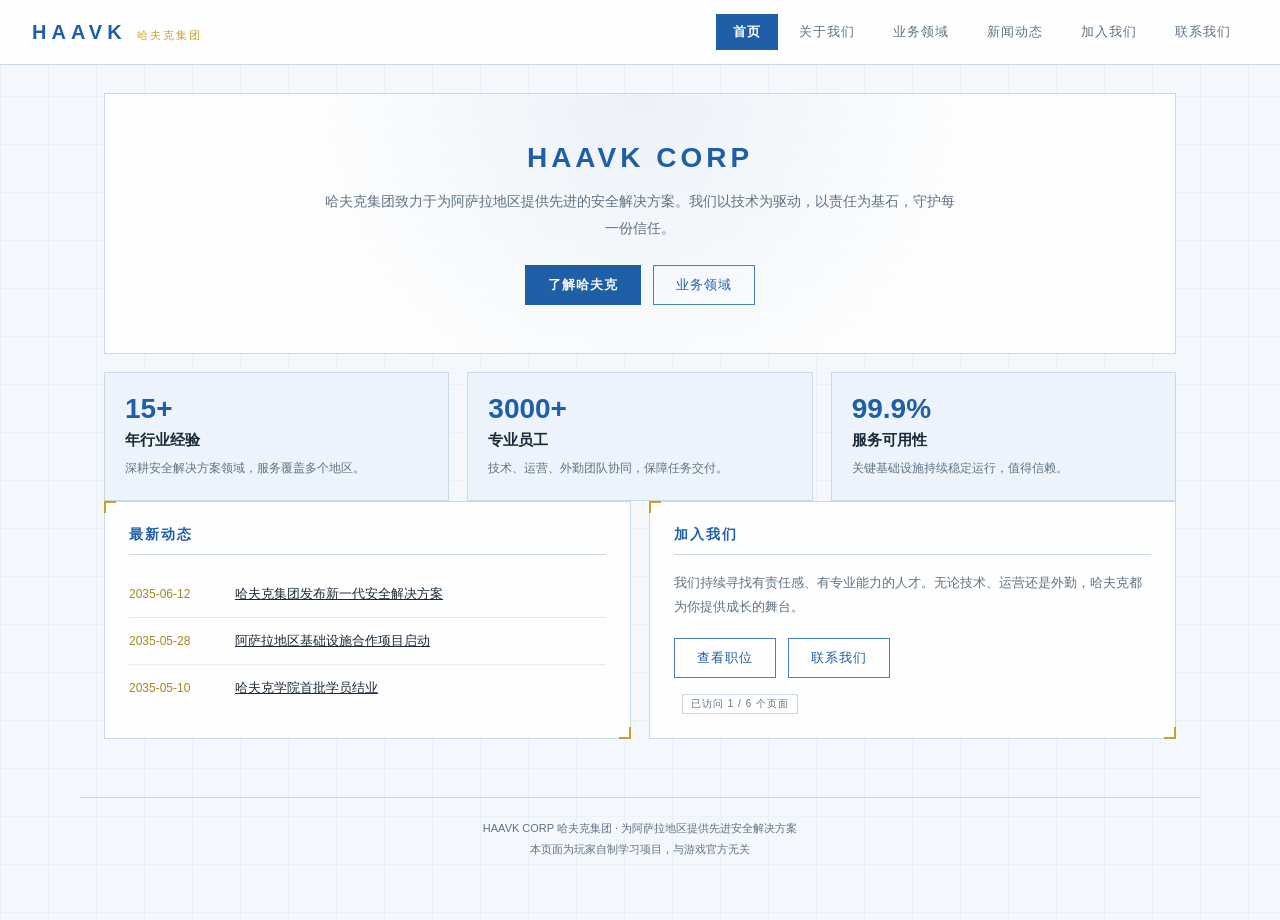
<file: index.html>
<!DOCTYPE html>
<html lang="zh-CN">
<head>
<meta charset="UTF-8">
<meta name="viewport" content="width=device-width, initial-scale=1.0">
<title>HAAVK CORP // 哈夫克集团</title>
<link rel="stylesheet" href="css/style.css">
</head>
<body>
<div class="container">
  <div class="hero">
    <h1>HAAVK CORP</h1>
    <p>哈夫克集团致力于为阿萨拉地区提供先进的安全解决方案。我们以技术为驱动，以责任为基石，守护每一份信任。</p>
    <div class="btn-row" style="justify-content:center; margin-top:24px;">
      <a class="btn primary" href="pages/about.html">了解哈夫克</a>
      <a class="btn" href="pages/business.html">业务领域</a>
    </div>
  </div>

  <div class="grid-3">
    <div class="card">
      <div class="num">15+</div>
      <h3>年行业经验</h3>
      <p>深耕安全解决方案领域，服务覆盖多个地区。</p>
    </div>
    <div class="card">
      <div class="num">3000+</div>
      <h3>专业员工</h3>
      <p>技术、运营、外勤团队协同，保障任务交付。</p>
    </div>
    <div class="card">
      <div class="num">99.9%</div>
      <h3>服务可用性</h3>
      <p>关键基础设施持续稳定运行，值得信赖。</p>
    </div>
  </div>

  <div class="grid-2">
    <div class="panel">
      <h2>最新动态</h2>
      <div class="news-item"><span class="date">2035-06-12</span><a class="title" href="pages/news.html">哈夫克集团发布新一代安全解决方案</a></div>
      <div class="news-item"><span class="date">2035-05-28</span><a class="title" href="pages/news.html">阿萨拉地区基础设施合作项目启动</a></div>
      <div class="news-item"><span class="date">2035-05-10</span><a class="title" href="pages/news.html">哈夫克学院首批学员结业</a></div>
    </div>
    <div class="panel">
      <h2>加入我们</h2>
      <p>我们持续寻找有责任感、有专业能力的人才。无论技术、运营还是外勤，哈夫克都为你提供成长的舞台。</p>
      <div class="btn-row" style="margin-top:18px;">
        <a class="btn" href="pages/careers.html">查看职位</a>
        <a class="btn" href="pages/contact.html">联系我们</a>
      </div>
      <div class="tag" id="visitedBadge" style="margin-top:16px;"></div>
    </div>
  </div>
</div>

<script src="js/shared.js?v=3"></script>
<script>
  injectTopbar("index");
  addVisited("index");
  renderVisitedBadge(document.getElementById("visitedBadge"));
</script>
</body>
</html>
</file>
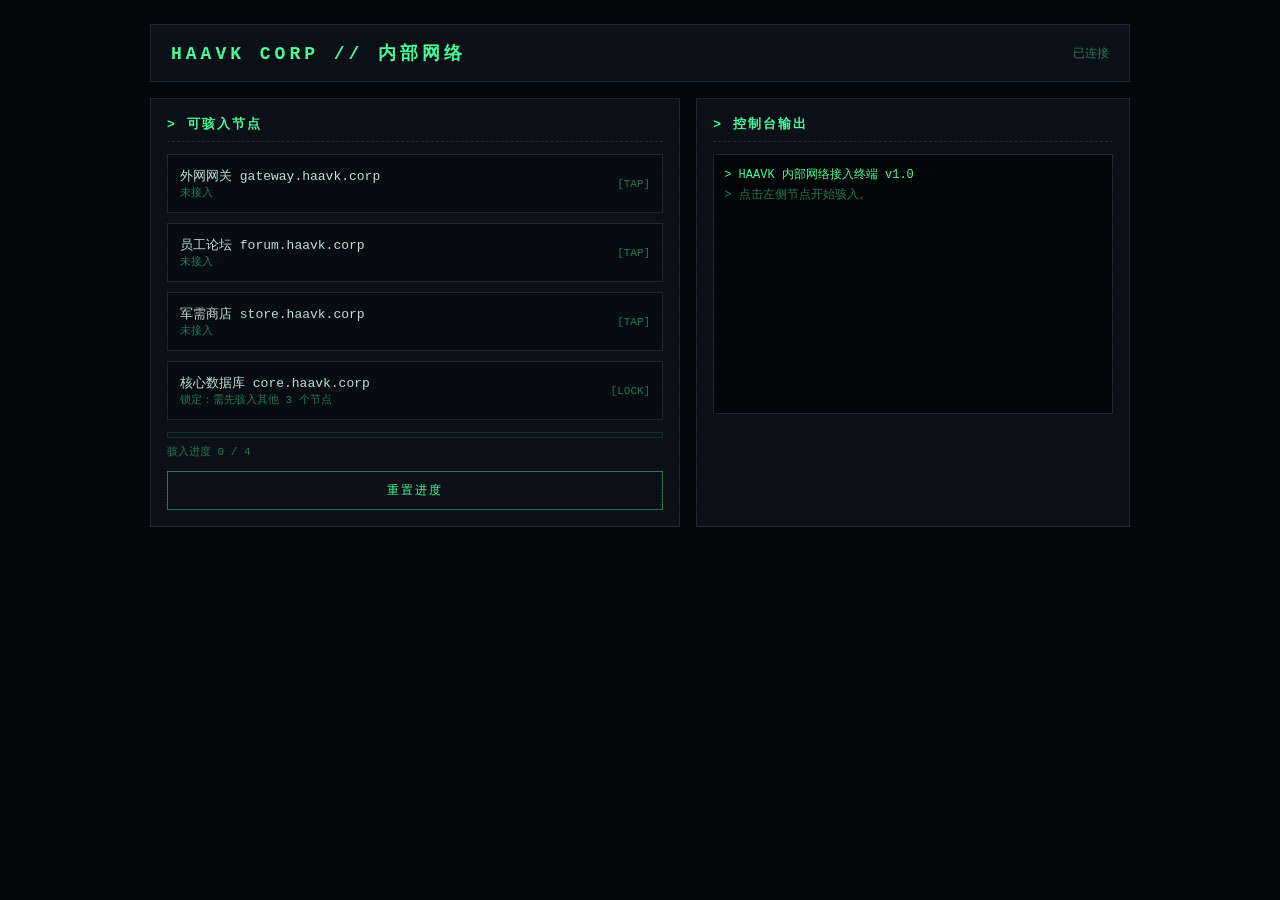
<file: haavk.html>
<!DOCTYPE html>
<html lang="zh-CN">
<head>
<meta charset="UTF-8">
<meta name="viewport" content="width=device-width, initial-scale=1.0">
<title>HAAVK CORP // 内部网络</title>
<style>
  :root {
    --bg: #05080a;
    --panel: #0b1116;
    --line: #1c2a33;
    --green: #4dff9e;
    --dim: #2a7a55;
    --text: #c8e6d8;
    --warn: #ffb347;
  }
  * { box-sizing: border-box; margin: 0; padding: 0; }
  body {
    background: var(--bg);
    color: var(--text);
    font-family: "Consolas", "Courier New", monospace;
    min-height: 100vh;
    display: flex;
    flex-direction: column;
    align-items: center;
    padding: 24px 16px;
  }
  .scanlines {
    position: fixed; inset: 0; pointer-events: none; z-index: 9;
    background: repeating-linear-gradient(0deg, rgba(0,0,0,.18) 0 1px, transparent 1px 3px);
    opacity: .5;
  }
  header {
    width: 100%; max-width: 980px;
    border: 1px solid var(--line);
    background: var(--panel);
    padding: 16px 20px;
    display: flex; justify-content: space-between; align-items: center;
    margin-bottom: 16px;
  }
  header h1 { font-size: 18px; letter-spacing: 4px; color: var(--green); }
  header .status { font-size: 12px; color: var(--dim); }
  .layout {
    width: 100%; max-width: 980px;
    display: grid; grid-template-columns: 1.1fr .9fr; gap: 16px;
  }
  @media (max-width: 760px) { .layout { grid-template-columns: 1fr; } }
  .panel {
    border: 1px solid var(--line);
    background: var(--panel);
    padding: 16px;
    min-height: 260px;
  }
  .panel h2 {
    font-size: 13px; letter-spacing: 2px; color: var(--green);
    margin-bottom: 12px; border-bottom: 1px dashed var(--line); padding-bottom: 8px;
  }
  .nodes { display: flex; flex-direction: column; gap: 10px; }
  .node {
    border: 1px solid var(--line);
    background: #070d11;
    padding: 12px;
    display: flex; justify-content: space-between; align-items: center;
    cursor: pointer; transition: all .2s;
  }
  .node:hover { border-color: var(--dim); background: #0a141a; }
  .node.hacked { border-color: var(--green); box-shadow: 0 0 12px rgba(77,255,158,.15); }
  .node .name { font-size: 13px; }
  .node .tag { font-size: 11px; color: var(--dim); }
  .node.hacked .tag { color: var(--green); }
  #terminal {
    height: 260px; overflow-y: auto; font-size: 12px; line-height: 1.7;
    background: #030608; border: 1px solid var(--line); padding: 10px;
    white-space: pre-wrap; word-break: break-all;
  }
  #terminal .ok { color: var(--green); }
  #terminal .warn { color: var(--warn); }
  #terminal .dim { color: var(--dim); }
  .progress-wrap { margin-top: 12px; }
  .progress-bar { height: 6px; background: #0a141a; border: 1px solid var(--line); }
  .progress-fill { height: 100%; width: 0%; background: var(--green); transition: width .4s; }
  .progress-label { font-size: 11px; color: var(--dim); margin-top: 6px; }
  .btn {
    margin-top: 12px; width: 100%; padding: 10px;
    background: transparent; border: 1px solid var(--dim); color: var(--green);
    font-family: inherit; font-size: 12px; letter-spacing: 2px; cursor: pointer;
  }
  .btn:hover { background: rgba(77,255,158,.08); }
  .btn:disabled { opacity: .35; cursor: not-allowed; }
  .reward {
    margin-top: 12px; font-size: 12px; color: var(--warn);
    border: 1px dashed var(--line); padding: 10px; display: none;
  }
  .reward.show { display: block; }
</style>
</head>
<body>
<div class="scanlines"></div>

<header>
  <h1>HAAVK CORP // 内部网络</h1>
  <div class="status" id="status">连接中...</div>
</header>

<div class="layout">
  <section class="panel">
    <h2>&gt; 可骇入节点</h2>
    <div class="nodes" id="nodes"></div>
    <div class="progress-wrap">
      <div class="progress-bar"><div class="progress-fill" id="progressFill"></div></div>
      <div class="progress-label" id="progressLabel">骇入进度 0 / 4</div>
    </div>
    <button class="btn" id="resetBtn">重置进度</button>
  </section>

  <section class="panel">
    <h2>&gt; 控制台输出</h2>
    <div id="terminal"></div>
    <div class="reward" id="reward">
      [隐藏奖励] 价格篡改成功，已注入 500,000 哈夫币。
    </div>
  </section>
</div>

<script>
  const NODES = [
    { id: "gateway", name: "外网网关 gateway.haavk.corp", tag: "未接入", hacked: false },
    { id: "forum",   name: "员工论坛 forum.haavk.corp",   tag: "未接入", hacked: false },
    { id: "store",   name: "军需商店 store.haavk.corp",   tag: "未接入", hacked: false },
    { id: "core",    name: "核心数据库 core.haavk.corp",  tag: "锁定",   hacked: false },
  ];

  const STORAGE_KEY = "haavk_hack_progress";
  const terminal = document.getElementById("terminal");
  const nodesEl = document.getElementById("nodes");
  const progressFill = document.getElementById("progressFill");
  const progressLabel = document.getElementById("progressLabel");
  const statusEl = document.getElementById("status");
  const rewardEl = document.getElementById("reward");
  const resetBtn = document.getElementById("resetBtn");

  let state = loadState();

  function loadState() {
    try {
      const raw = localStorage.getItem(STORAGE_KEY);
      if (raw) return JSON.parse(raw);
    } catch (e) {}
    return { hacked: [], reward: false };
  }

  function saveState() {
    localStorage.setItem(STORAGE_KEY, JSON.stringify(state));
  }

  function log(msg, cls = "") {
    const line = document.createElement("div");
    if (cls) line.className = cls;
    line.textContent = msg;
    terminal.appendChild(line);
    terminal.scrollTop = terminal.scrollHeight;
  }

  function render() {
    nodesEl.innerHTML = "";
    NODES.forEach((node, i) => {
      const hacked = state.hacked.includes(node.id);
      const locked = node.id === "core" && state.hacked.length < 3;
      const div = document.createElement("div");
      div.className = "node" + (hacked ? " hacked" : "");
      div.innerHTML = `
        <div>
          <div class="name">${node.name}</div>
          <div class="tag">${hacked ? "已骇入" : locked ? "锁定：需先骇入其他 3 个节点" : node.tag}</div>
        </div>
        <div class="tag">${hacked ? "[OK]" : locked ? "[LOCK]" : "[TAP]"}</div>
      `;
      if (!hacked && !locked) {
        div.addEventListener("click", () => hackNode(node));
      }
      nodesEl.appendChild(div);
    });

    const pct = (state.hacked.length / NODES.length) * 100;
    progressFill.style.width = pct + "%";
    progressLabel.textContent = `骇入进度 ${state.hacked.length} / ${NODES.length}`;
    statusEl.textContent = state.hacked.length === NODES.length ? "完全控制" : "已连接";
    rewardEl.classList.toggle("show", state.reward);
  }

  function hackNode(node) {
    if (state.hacked.includes(node.id)) return;
    log(`> 正在连接 ${node.name} ...`, "dim");
    setTimeout(() => {
      state.hacked.push(node.id);
      log(`[OK] ${node.name} 骇入成功`, "ok");

      if (node.id === "store") {
        log("[WARN] 检测到价格字段可写，正在篡改图灵砖价格...", "warn");
        state.reward = true;
        log("[OK] 价格篡改完成，隐藏奖励已注入。", "ok");
      }
      if (node.id === "core") {
        log("[OK] 核心数据库已接管，全部节点控制完成。", "ok");
      }
      saveState();
      render();
    }, 600);
  }

  resetBtn.addEventListener("click", () => {
    state = { hacked: [], reward: false };
    saveState();
    terminal.innerHTML = "";
    log("> 进度已重置。", "dim");
    render();
  });

  log("> HAAVK 内部网络接入终端 v1.0", "ok");
  log("> 点击左侧节点开始骇入。", "dim");
  render();
</script>
</body>
</html>
</file>
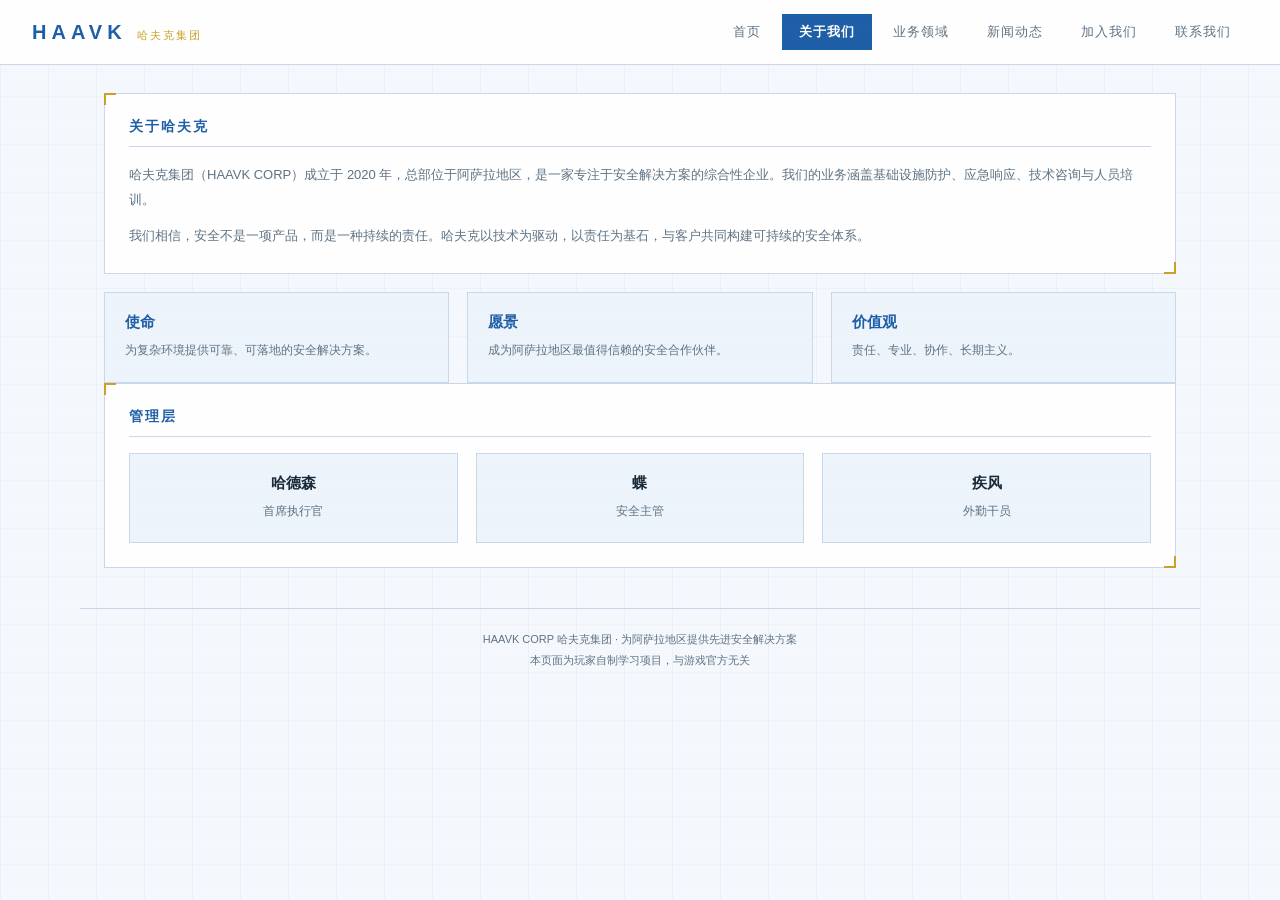
<file: pages/about.html>
<!DOCTYPE html>
<html lang="zh-CN">
<head>
<meta charset="UTF-8">
<meta name="viewport" content="width=device-width, initial-scale=1.0">
<title>关于我们 // HAAVK CORP</title>
<link rel="stylesheet" href="../css/style.css">
</head>
<body>
<div class="container">
  <div class="panel">
    <h2>关于哈夫克</h2>
    <p>哈夫克集团（HAAVK CORP）成立于 2020 年，总部位于阿萨拉地区，是一家专注于安全解决方案的综合性企业。我们的业务涵盖基础设施防护、应急响应、技术咨询与人员培训。</p>
    <p style="margin-top:12px;">我们相信，安全不是一项产品，而是一种持续的责任。哈夫克以技术为驱动，以责任为基石，与客户共同构建可持续的安全体系。</p>
  </div>

  <div class="grid-3">
    <div class="card">
      <h3 style="color:var(--accent);">使命</h3>
      <p>为复杂环境提供可靠、可落地的安全解决方案。</p>
    </div>
    <div class="card">
      <h3 style="color:var(--accent);">愿景</h3>
      <p>成为阿萨拉地区最值得信赖的安全合作伙伴。</p>
    </div>
    <div class="card">
      <h3 style="color:var(--accent);">价值观</h3>
      <p>责任、专业、协作、长期主义。</p>
    </div>
  </div>

  <div class="panel">
    <h2>管理层</h2>
    <div class="grid-3">
      <div class="card" style="text-align:center;">
        <h3>哈德森</h3><p>首席执行官</p>
      </div>
      <div class="card" style="text-align:center;">
        <h3>蝶</h3><p>安全主管</p>
      </div>
      <div class="card" style="text-align:center;">
        <h3>疾风</h3><p>外勤干员</p>
      </div>
    </div>
  </div>
</div>
<script src="../js/shared.js?v=3"></script>
<script>
  injectTopbar("about");
  addVisited("about");
</script>
</body>
</html>
</file>
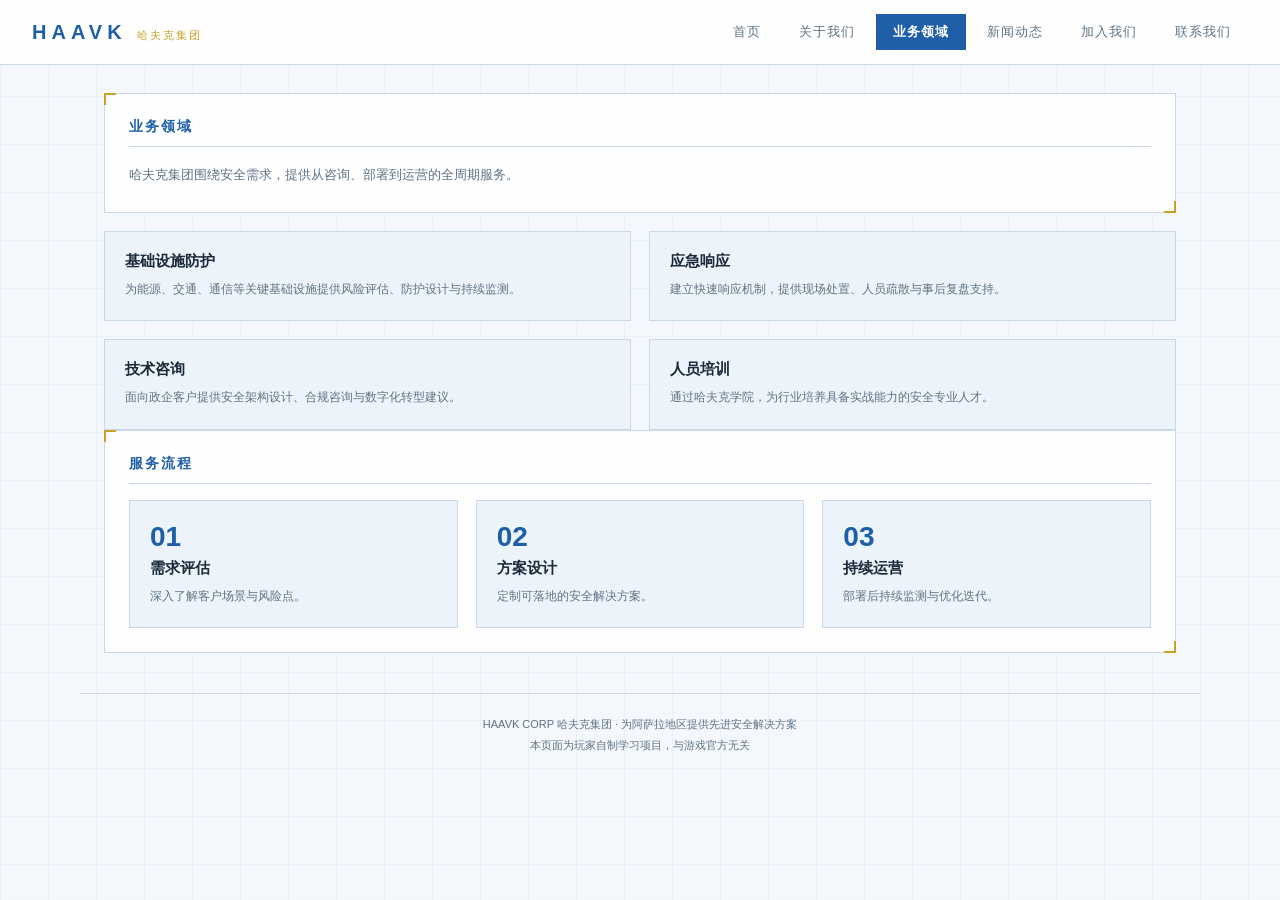
<file: pages/business.html>
<!DOCTYPE html>
<html lang="zh-CN">
<head>
<meta charset="UTF-8">
<meta name="viewport" content="width=device-width, initial-scale=1.0">
<title>业务领域 // HAAVK CORP</title>
<link rel="stylesheet" href="../css/style.css">
</head>
<body>
<div class="container">
  <div class="panel">
    <h2>业务领域</h2>
    <p>哈夫克集团围绕安全需求，提供从咨询、部署到运营的全周期服务。</p>
  </div>

  <div class="grid-2">
    <div class="card">
      <h3>基础设施防护</h3>
      <p>为能源、交通、通信等关键基础设施提供风险评估、防护设计与持续监测。</p>
    </div>
    <div class="card">
      <h3>应急响应</h3>
      <p>建立快速响应机制，提供现场处置、人员疏散与事后复盘支持。</p>
    </div>
    <div class="card">
      <h3>技术咨询</h3>
      <p>面向政企客户提供安全架构设计、合规咨询与数字化转型建议。</p>
    </div>
    <div class="card">
      <h3>人员培训</h3>
      <p>通过哈夫克学院，为行业培养具备实战能力的安全专业人才。</p>
    </div>
  </div>

  <div class="panel">
    <h2>服务流程</h2>
    <div class="grid-3">
      <div class="card"><div class="num">01</div><h3>需求评估</h3><p>深入了解客户场景与风险点。</p></div>
      <div class="card"><div class="num">02</div><h3>方案设计</h3><p>定制可落地的安全解决方案。</p></div>
      <div class="card"><div class="num">03</div><h3>持续运营</h3><p>部署后持续监测与优化迭代。</p></div>
    </div>
  </div>
</div>
<script src="../js/shared.js?v=3"></script>
<script>
  injectTopbar("business");
  addVisited("business");
</script>
</body>
</html>
</file>
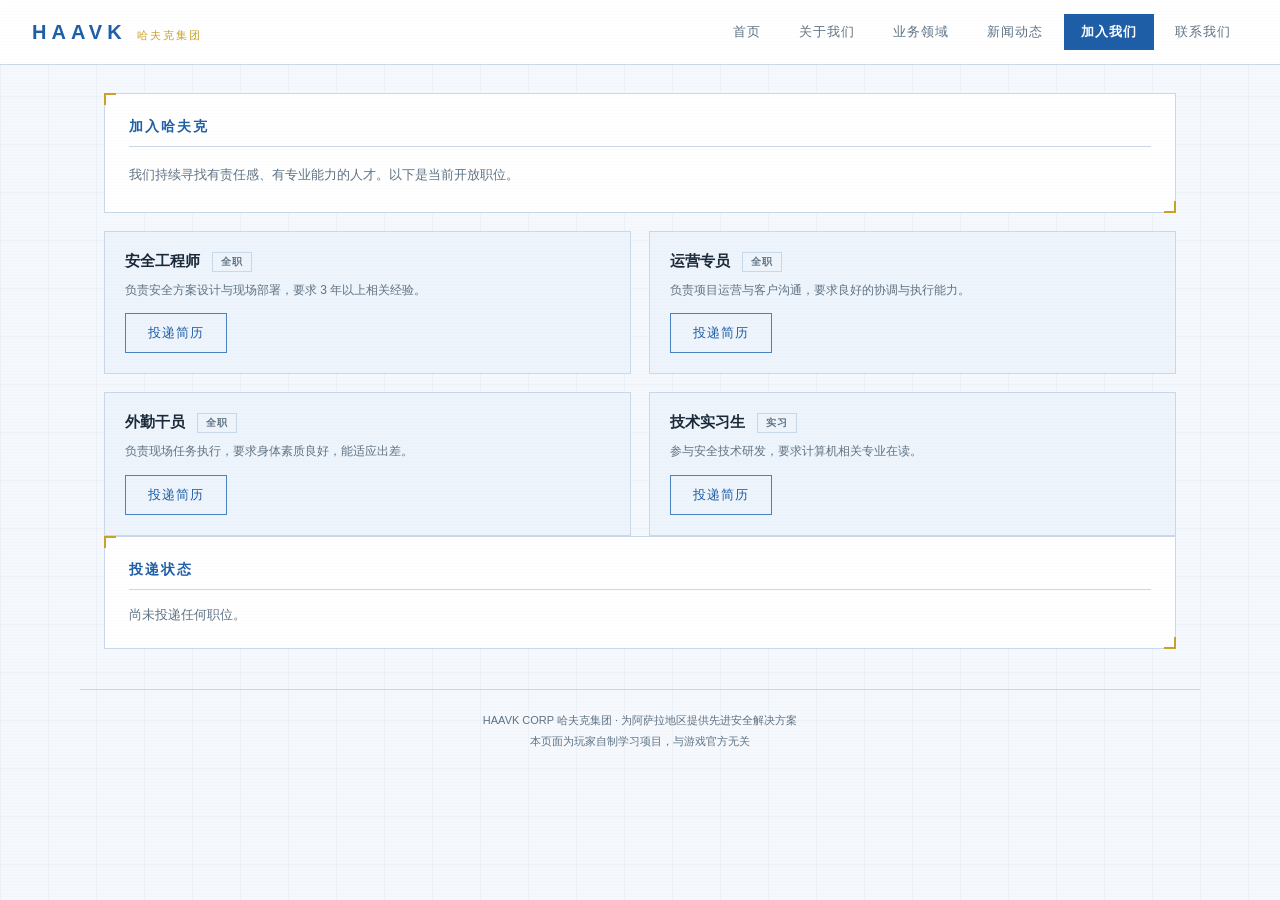
<file: pages/careers.html>
<!DOCTYPE html>
<html lang="zh-CN">
<head>
<meta charset="UTF-8">
<meta name="viewport" content="width=device-width, initial-scale=1.0">
<title>加入我们 // HAAVK CORP</title>
<link rel="stylesheet" href="../css/style.css">
</head>
<body>
<div class="container">
  <div class="panel">
    <h2>加入哈夫克</h2>
    <p>我们持续寻找有责任感、有专业能力的人才。以下是当前开放职位。</p>
  </div>

  <div class="grid-2">
    <div class="card">
      <h3>安全工程师 <span class="tag">全职</span></h3>
      <p>负责安全方案设计与现场部署，要求 3 年以上相关经验。</p>
      <button class="btn applyBtn" data-job="安全工程师" style="margin-top:12px;">投递简历</button>
    </div>
    <div class="card">
      <h3>运营专员 <span class="tag">全职</span></h3>
      <p>负责项目运营与客户沟通，要求良好的协调与执行能力。</p>
      <button class="btn applyBtn" data-job="运营专员" style="margin-top:12px;">投递简历</button>
    </div>
    <div class="card">
      <h3>外勤干员 <span class="tag">全职</span></h3>
      <p>负责现场任务执行，要求身体素质良好，能适应出差。</p>
      <button class="btn applyBtn" data-job="外勤干员" style="margin-top:12px;">投递简历</button>
    </div>
    <div class="card">
      <h3>技术实习生 <span class="tag">实习</span></h3>
      <p>参与安全技术研发，要求计算机相关专业在读。</p>
      <button class="btn applyBtn" data-job="技术实习生" style="margin-top:12px;">投递简历</button>
    </div>
  </div>

  <div class="panel">
    <h2>投递状态</h2>
    <div style="font-size:13px; color:var(--dim);" id="applyStatus">尚未投递任何职位。</div>
  </div>
</div>
<script src="../js/shared.js?v=3"></script>
<script>
  injectTopbar("careers");
  addVisited("careers");

  const applyStatus = document.getElementById("applyStatus");

  function renderApply() {
    const p = loadProgress();
    if (p.applications > 0) {
      applyStatus.innerHTML = `<span style="color:var(--accent);">你已投递 ${p.applications} 个职位，HR 将尽快与你联系。</span>`;
    }
  }

  document.querySelectorAll(".applyBtn").forEach(btn => {
    btn.addEventListener("click", () => {
      const p = loadProgress();
      p.applications += 1;
      saveProgress(p);
      toast(`已投递：${btn.dataset.job}`);
      btn.disabled = true;
      btn.textContent = "已投递";
      renderApply();
    });
  });

  renderApply();
</script>
</body>
</html>
</file>
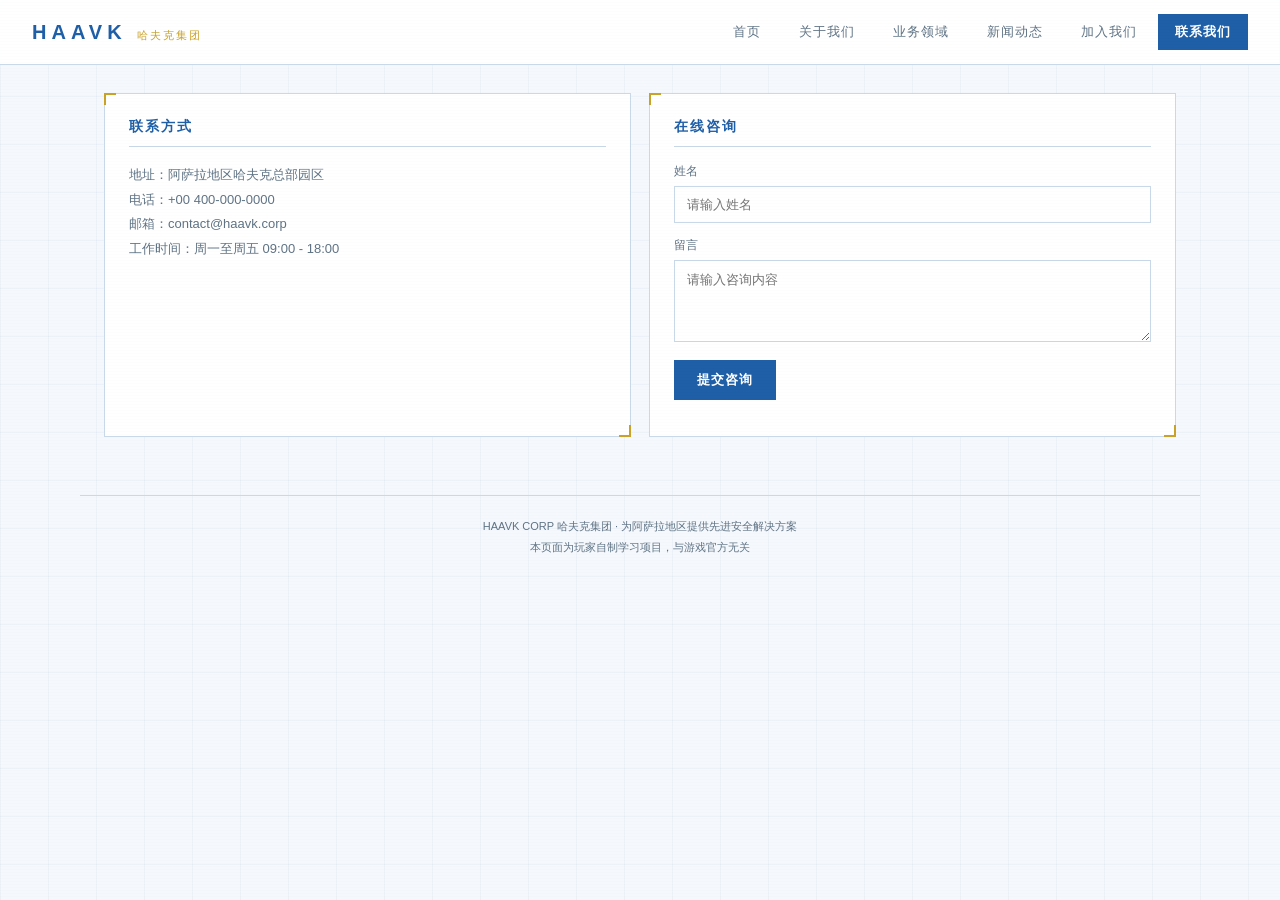
<file: pages/contact.html>
<!DOCTYPE html>
<html lang="zh-CN">
<head>
<meta charset="UTF-8">
<meta name="viewport" content="width=device-width, initial-scale=1.0">
<title>联系我们 // HAAVK CORP</title>
<link rel="stylesheet" href="../css/style.css">
</head>
<body>
<div class="container">
  <div class="grid-2">
    <div class="panel">
      <h2>联系方式</h2>
      <p>地址：阿萨拉地区哈夫克总部园区</p>
      <p>电话：+00 400-000-0000</p>
      <p>邮箱：contact@haavk.corp</p>
      <p>工作时间：周一至周五 09:00 - 18:00</p>
    </div>
    <div class="panel">
      <h2>在线咨询</h2>
      <div class="form-row">
        <label>姓名</label>
        <input type="text" id="nameInput" placeholder="请输入姓名">
      </div>
      <div class="form-row">
        <label>留言</label>
        <textarea id="msgInput" rows="4" placeholder="请输入咨询内容"></textarea>
      </div>
      <button class="btn primary" id="sendBtn">提交咨询</button>
      <div style="margin-top:12px; font-size:12px; color:var(--dim);" id="sendStatus"></div>
    </div>
  </div>
</div>
<script src="../js/shared.js?v=3"></script>
<script>
  injectTopbar("contact");
  addVisited("contact");

  const nameInput = document.getElementById("nameInput");
  const msgInput = document.getElementById("msgInput");
  const sendBtn = document.getElementById("sendBtn");
  const sendStatus = document.getElementById("sendStatus");

  sendBtn.addEventListener("click", () => {
    const name = nameInput.value.trim();
    const msg = msgInput.value.trim();
    if (!name || !msg) {
      sendStatus.textContent = "请填写姓名和留言内容。";
      return;
    }
    const p = loadProgress();
    p.inquiryCount += 1;
    saveProgress(p);
    toast("咨询已提交");
    sendStatus.innerHTML = `<span style="color:var(--accent);">咨询已提交，感谢你的留言。累计提交 ${p.inquiryCount} 次。</span>`;
    nameInput.value = "";
    msgInput.value = "";
  });
</script>
</body>
</html>
</file>
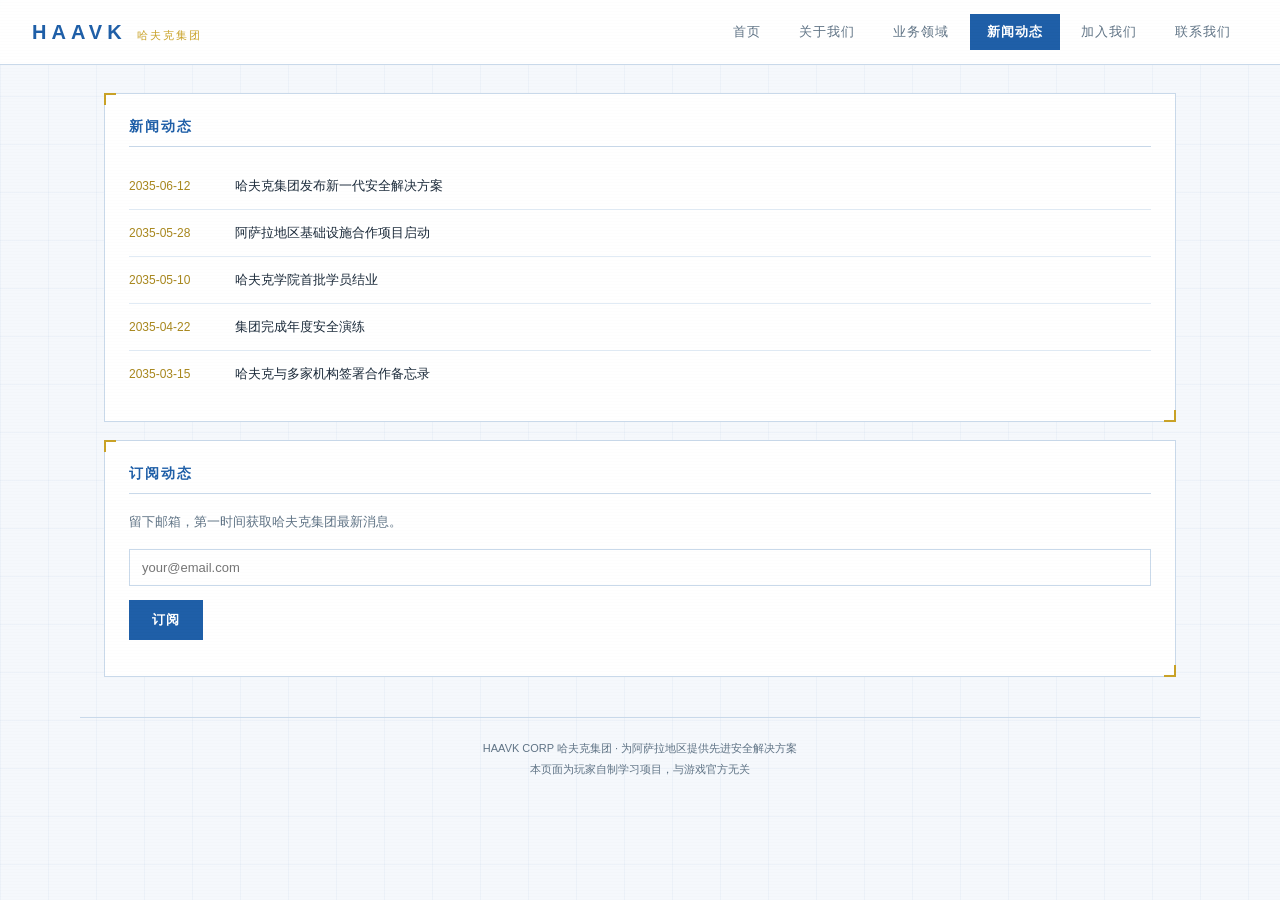
<file: pages/news.html>
<!DOCTYPE html>
<html lang="zh-CN">
<head>
<meta charset="UTF-8">
<meta name="viewport" content="width=device-width, initial-scale=1.0">
<title>新闻动态 // HAAVK CORP</title>
<link rel="stylesheet" href="../css/style.css">
</head>
<body>
<div class="container">
  <div class="panel">
    <h2>新闻动态</h2>
    <div class="news-item"><span class="date">2035-06-12</span><span class="title">哈夫克集团发布新一代安全解决方案</span></div>
    <div class="news-item"><span class="date">2035-05-28</span><span class="title">阿萨拉地区基础设施合作项目启动</span></div>
    <div class="news-item"><span class="date">2035-05-10</span><span class="title">哈夫克学院首批学员结业</span></div>
    <div class="news-item"><span class="date">2035-04-22</span><span class="title">集团完成年度安全演练</span></div>
    <div class="news-item"><span class="date">2035-03-15</span><span class="title">哈夫克与多家机构签署合作备忘录</span></div>
  </div>

  <div class="panel">
    <h2>订阅动态</h2>
    <p>留下邮箱，第一时间获取哈夫克集团最新消息。</p>
    <div class="form-row" style="margin-top:14px;">
      <input type="text" id="emailInput" placeholder="your@email.com">
    </div>
    <button class="btn primary" id="subscribeBtn">订阅</button>
    <div style="margin-top:12px; font-size:12px; color:var(--dim);" id="subscribeStatus"></div>
  </div>
</div>
<script src="../js/shared.js?v=3"></script>
<script>
  injectTopbar("news");
  addVisited("news");

  const emailInput = document.getElementById("emailInput");
  const subscribeBtn = document.getElementById("subscribeBtn");
  const subscribeStatus = document.getElementById("subscribeStatus");

  function renderSubscribe() {
    const p = loadProgress();
    if (p.subscribed) {
      subscribeBtn.disabled = true;
      subscribeBtn.textContent = "已订阅";
      subscribeStatus.innerHTML = '<span style="color:var(--accent);">你已成功订阅哈夫克集团动态。</span>';
      emailInput.disabled = true;
    }
  }

  subscribeBtn.addEventListener("click", () => {
    const p = loadProgress();
    if (p.subscribed) return;
    const val = emailInput.value.trim();
    if (!val || !val.includes("@")) {
      subscribeStatus.textContent = "请输入有效的邮箱地址。";
      return;
    }
    p.subscribed = true;
    saveProgress(p);
    toast("订阅成功");
    renderSubscribe();
  });

  renderSubscribe();
</script>
</body>
</html>
</file>
<file: css/style.css>
:root {
  --bg: #f5f8fc; --panel: #ffffff; --panel-2: #eef4fb;
  --line: #c9d9ea; --line-2: #e1ebf5;
  --accent: #1f5fa8; --accent-dim: #4a82c4;
  --text: #1b2a3a; --dim: #5f7385;
  --warn: #c9971a; --red: #c94a4a;
  --gold: #c9a227; --gold-dim: #a8871d;
}
* { box-sizing: border-box; margin: 0; padding: 0; }
body {
  background: var(--bg); color: var(--text);
  font-family: "Segoe UI", "PingFang SC", "Microsoft YaHei", sans-serif;
  min-height: 100vh; padding-bottom: 60px;
  background-image:
    linear-gradient(rgba(31,95,168,.04) 1px, transparent 1px),
    linear-gradient(90deg, rgba(31,95,168,.04) 1px, transparent 1px);
  background-size: 48px 48px;
}
.scanlines {
  position: fixed; inset: 0; pointer-events: none; z-index: 99;
  background: repeating-linear-gradient(0deg, rgba(0,0,0,.02) 0 1px, transparent 1px 3px);
  opacity: .35;
}
.topbar {
  position: sticky; top: 0; z-index: 50;
  background: rgba(255,255,255,.94); backdrop-filter: blur(8px);
  border-bottom: 1px solid var(--line);
  padding: 14px 32px;
  display: flex; justify-content: space-between; align-items: center;
  gap: 20px; flex-wrap: wrap;
}
.brand { display: flex; align-items: baseline; gap: 10px; }
.brand .logo { font-size: 20px; letter-spacing: 5px; color: var(--accent); font-weight: 700; }
.brand .slogan { font-size: 11px; color: var(--gold); letter-spacing: 2px; }
nav.nav { display: flex; gap: 4px; flex-wrap: wrap; }
nav.nav a {
  color: var(--dim); text-decoration: none; font-size: 13px;
  padding: 8px 16px; border: 1px solid transparent;
  transition: .2s; letter-spacing: 1px;
}
nav.nav a:hover { color: var(--accent); border-color: var(--line); }
nav.nav a.active { color: #ffffff; background: var(--accent); border-color: var(--accent); font-weight: 600; }
.container { max-width: 1120px; margin: 28px auto; padding: 0 24px; }
.panel {
  border: 1px solid var(--line); background: var(--panel);
  padding: 24px; margin-bottom: 18px; position: relative;
}
.panel::before {
  content: ""; position: absolute; top: -1px; left: -1px;
  width: 10px; height: 10px;
  border-top: 2px solid var(--gold); border-left: 2px solid var(--gold);
}
.panel::after {
  content: ""; position: absolute; bottom: -1px; right: -1px;
  width: 10px; height: 10px;
  border-bottom: 2px solid var(--gold); border-right: 2px solid var(--gold);
}
.panel h2 {
  font-size: 14px; letter-spacing: 2px; color: var(--accent);
  margin-bottom: 16px; border-bottom: 1px solid var(--line);
  padding-bottom: 10px; font-weight: 600;
}
.panel h3 { font-size: 15px; color: var(--text); margin-bottom: 8px; }
.panel p { font-size: 13px; line-height: 1.9; color: var(--dim); }
.hero {
  border: 1px solid var(--line); background: var(--panel);
  padding: 48px 32px; margin-bottom: 18px; text-align: center;
  position: relative; overflow: hidden;
}
.hero::before {
  content: ""; position: absolute; inset: 0;
  background: radial-gradient(circle at 50% 0%, rgba(31,95,168,.08), transparent 60%);
  pointer-events: none;
}
.hero h1 { font-size: 28px; letter-spacing: 4px; color: var(--accent); margin-bottom: 14px; }
.hero p { font-size: 14px; color: var(--dim); max-width: 640px; margin: 0 auto; line-height: 1.9; }
.btn {
  padding: 10px 22px; background: transparent; border: 1px solid var(--accent-dim);
  color: var(--accent); font-family: inherit; font-size: 13px;
  letter-spacing: 1px; cursor: pointer; transition: .2s; text-decoration: none;
  display: inline-block;
}
.btn:hover { background: rgba(31,95,168,.08); box-shadow: 0 0 14px rgba(31,95,168,.15); }
.btn.primary { background: var(--accent); color: #ffffff; border-color: var(--accent); font-weight: 600; }
.btn.primary:hover { background: #2a6fbd; }
.btn-row { display: flex; gap: 12px; flex-wrap: wrap; }
.grid-2 { display: grid; grid-template-columns: 1fr 1fr; gap: 18px; }
.grid-3 { display: grid; grid-template-columns: repeat(3, 1fr); gap: 18px; }
@media (max-width: 860px) { .grid-2, .grid-3 { grid-template-columns: 1fr; } }
.card {
  border: 1px solid var(--line); background: var(--panel-2);
  padding: 20px; transition: .2s;
}
.card:hover { border-color: var(--accent-dim); box-shadow: 0 4px 16px rgba(31,95,168,.10); }
.card h3 { font-size: 15px; color: var(--text); margin-bottom: 8px; }
.card p { font-size: 12px; color: var(--dim); line-height: 1.8; }
.card .num { font-size: 28px; color: var(--accent); font-weight: 700; margin-bottom: 6px; }
.tag {
  display: inline-block; font-size: 10px; padding: 2px 8px;
  border: 1px solid var(--line); color: var(--dim);
  letter-spacing: 1px; margin-left: 8px; vertical-align: middle;
}
.tag.ok { border-color: var(--gold-dim); color: var(--gold); }
.news-item {
  display: flex; gap: 16px; padding: 14px 0;
  border-bottom: 1px solid var(--line-2); align-items: baseline;
}
.news-item:last-child { border-bottom: none; }
.news-item .date { font-size: 12px; color: var(--gold-dim); min-width: 90px; }
.news-item .title { font-size: 13px; color: var(--text); }
.news-item .title:hover { color: var(--accent); }
.footer {
  max-width: 1120px; margin: 40px auto 0; padding: 20px 24px 0;
  border-top: 1px solid var(--line);
  font-size: 11px; color: var(--dim); text-align: center; line-height: 1.9;
}
.form-row { margin-bottom: 14px; }
.form-row label { display: block; font-size: 12px; color: var(--dim); margin-bottom: 6px; }
.form-row input, .form-row textarea {
  width: 100%; background: #ffffff; border: 1px solid var(--line);
  color: var(--text); padding: 10px 12px; font-family: inherit; font-size: 13px;
  outline: none; transition: .2s; resize: vertical;
}
.form-row input:focus, .form-row textarea:focus { border-color: var(--accent); box-shadow: 0 0 0 3px rgba(31,95,168,.10); }
.toast {
  position: fixed; bottom: 24px; right: 24px; z-index: 100;
  background: var(--panel); border: 1px solid var(--gold);
  color: var(--accent); padding: 12px 20px; font-size: 13px;
  opacity: 0; transform: translateY(10px); transition: .3s; pointer-events: none;
  box-shadow: 0 0 20px rgba(201,162,39,.18);
}
.toast.show { opacity: 1; transform: translateY(0); }
.voice-quote { font-size: 13px; line-height: 1.6; color: #1b2a3a; font-weight: 500; }
</file>
